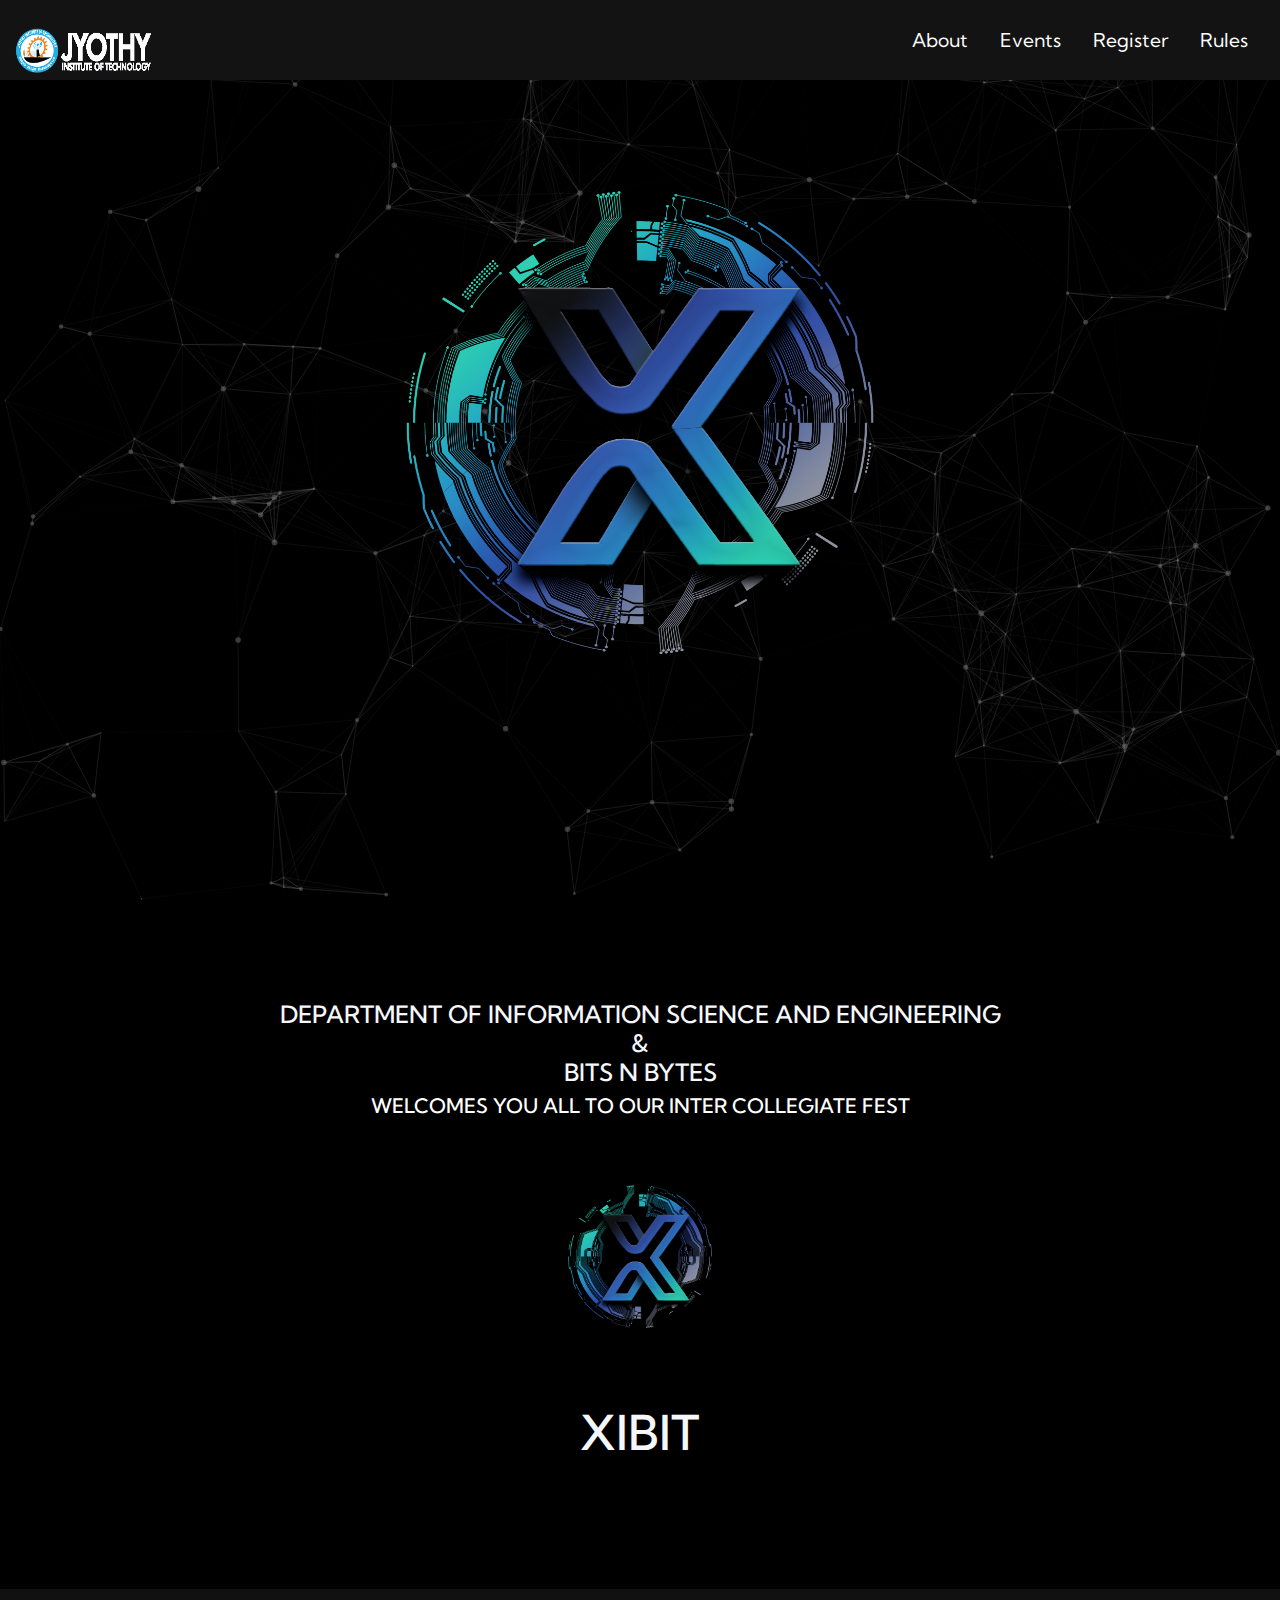
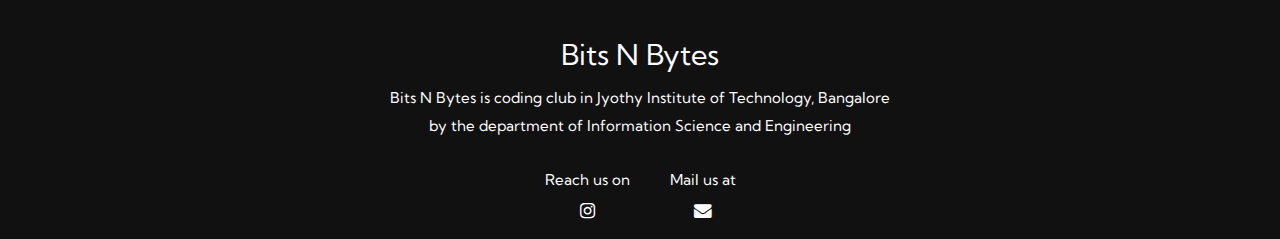
<file: index.html>
<!DOCTYPE html>
<html lang="en">

<head>
    <meta charset="UTF-8">
    <meta http-equiv="X-UA-Compatible" content="IE=edge">
    <meta name="viewport" content="width=device-width, initial-scale=1.0">
    <title>Xibit</title>
    <link rel="stylesheet" href="css/stylesindex.css">

    <link rel="preconnect" href="https://fonts.gstatic.com">
    <link href="https://fonts.googleapis.com/css2?family=Kumbh+Sans:wght@400;700&display=swap" rel="stylesheet">
    <link rel="stylesheet" href="https://cdn.jsdelivr.net/npm/bootstrap@4.6.0/dist/css/bootstrap.min.css">
    <link rel="stylesheet" href="https://stackpath.bootstrapcdn.com/font-awesome/4.7.0/css/font-awesome.min.css">
    <link rel="icon" href="images/Xibit Official Transparent Logo.png" type="image/gif">

</head>

<body>



    <nav class="navbar">
        <div class="navbar__container">
            <a href="https://jyothyit.ac.in/" id="navbar__logo">
                <img src="images/logo1.png" alt="bits" id="logo__img"></a>
            <div class="navbar__toggle" id="mobile-menu">
                <span class="bar"></span>
                <span class="bar"></span>
                <span class="bar"></span>
            </div>
            <ul class="navbar__menu">
                <li class="navbar__item">
                    <a href="./about.html" class="navbar__links">About</a>
                </li>
                <li class="navbar__item">
                    <a href="./events.html" class="navbar__links">Events</a>
                </li>
                <li class="navbar__item">
                    <a href=" https://forms.gle/95UiyHSatcawhJkv7" class="navbar__links" target="_blank">Register</a>
                </li>
                <li class="navbar__item">
                    <a href="./newsletter.html" class="navbar__links">Rules</a>

                </li>
            </ul>
        </div>
    </nav>
    <section>
        <div class="side" id="side1"></div>
        <div class="side" id="side2"></div>
    </section>
    <main class="s-home s-home--particles">
        <div id="particles-js" class="home-particles"></div>
        <div class="gradient-overlay"></div>
        <div class="main">
            <div class="main__container">
                <div class="main__content">
                    <h2>
                        DEPARTMENT OF INFORMATION SCIENCE AND ENGINEERING <br> & <br> BITS N BYTES
                    </h2>
                    <h3>WELCOMES YOU ALL TO OUR INTER COLLEGIATE FEST</h3>
                    <a href="https://instagram.com/bitsnbytes_jit?igshid=45rzyo4d2n7o"><img
                            src="images/Xibit Official Transparent Logo.png" alt="JIT" id="event__logo"></a>
                    <h1>XIBIT</h1>
                </div>

            </div>
        </div>

    </main>

    <footer>
        <div class="footer__content">
            <h3>Bits N Bytes</h3>
            <p>Bits N Bytes is coding club in Jyothy Institute of Technology, Bangalore by the department of Information
                Science and Engineering<br></p>
            <ul class="socials">
                <li>
                    <p>Reach us on</p><a href="https://www.instagram.com/bitsnbytes_jit/"><i
                            class="fa fa-instagram"></i></a>
                </li>
                <li>
                    <p>Mail us at</p> <a href="mailto:bitsnbytes@jyothyit.ac.in" class="info-email"><i
                            class="fa fa-envelope"></i></a>
                </li>
            </ul>
        </div>
        <!-- <div class="footer__bottom">
            <p>Made by <span>Karthik V | Thanmay Bharadwaj J S | BalaKrishna K</span></p>
        </div> -->
    </footer>
    <script src="js/app.js"></script>
    <script src="js/particles.min.js"></script>
    <script src="js/polygons.js"></script>
</body>

</html>
</file>
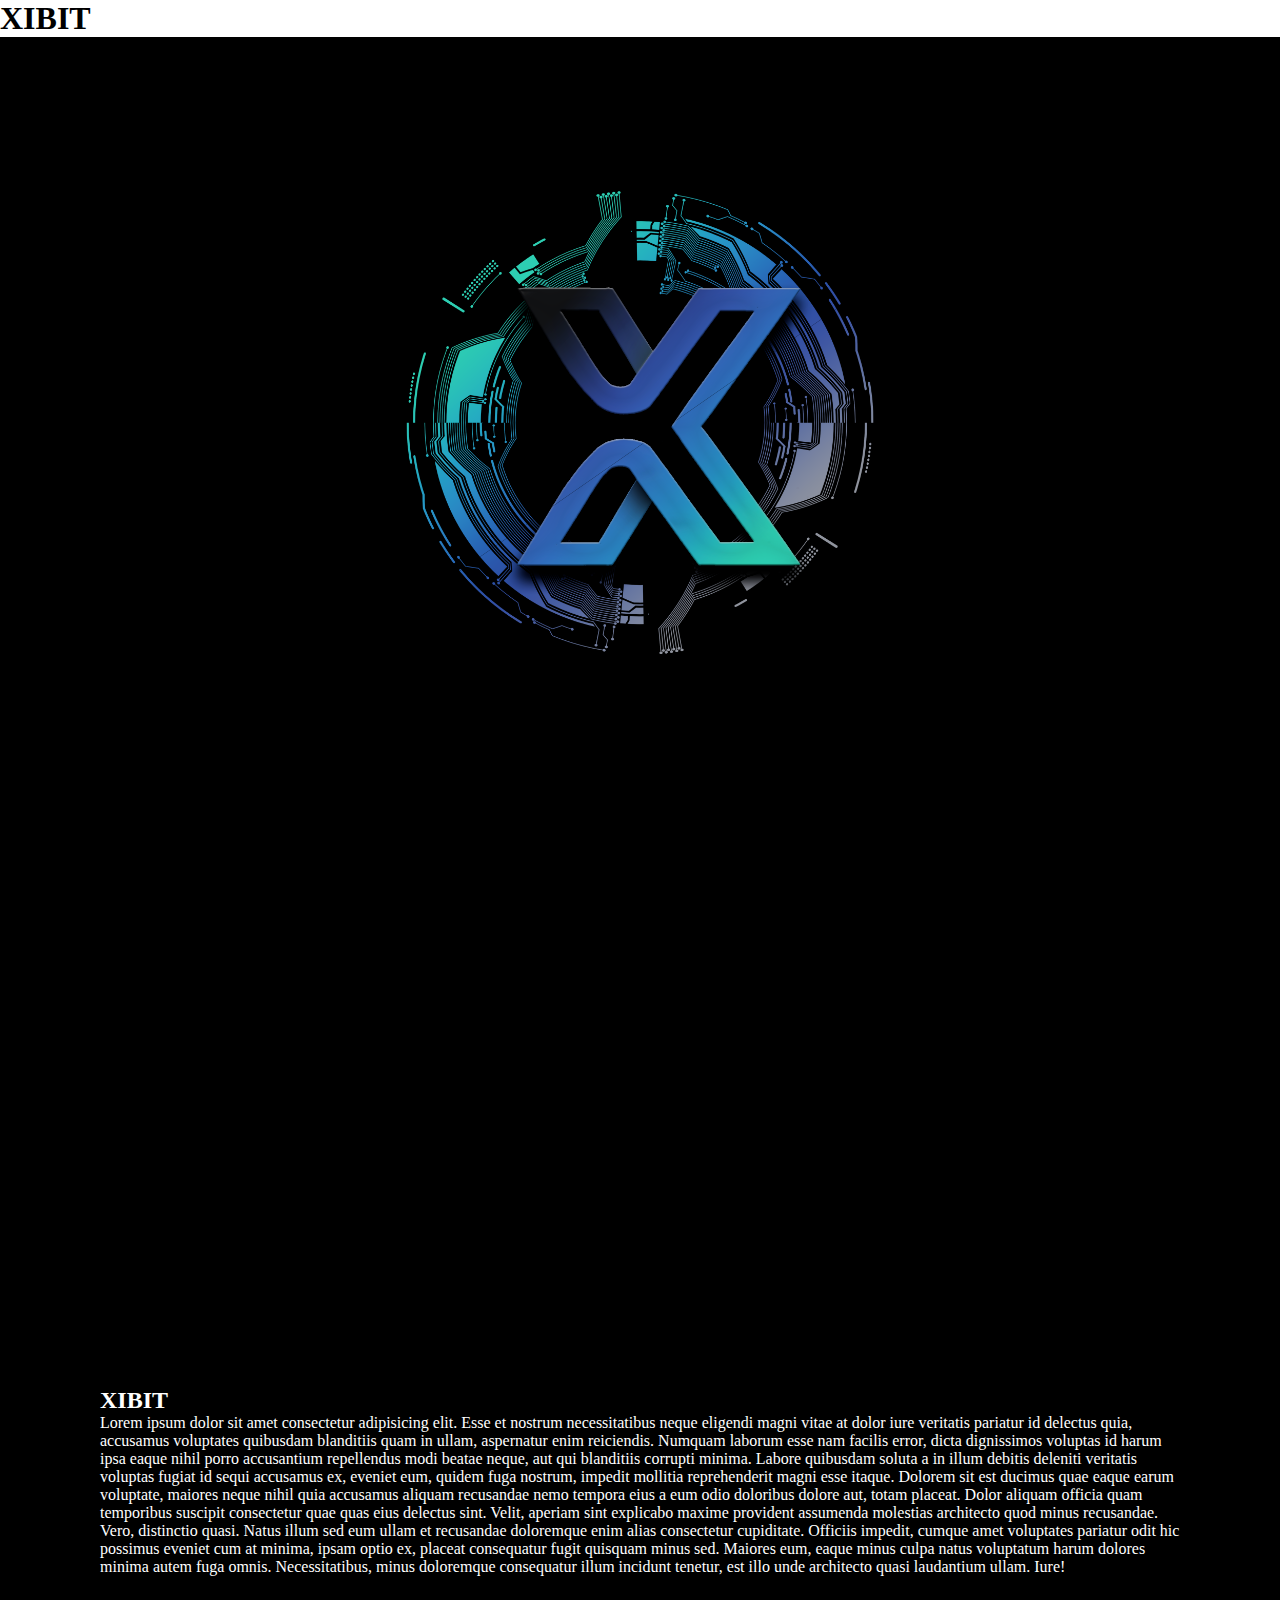
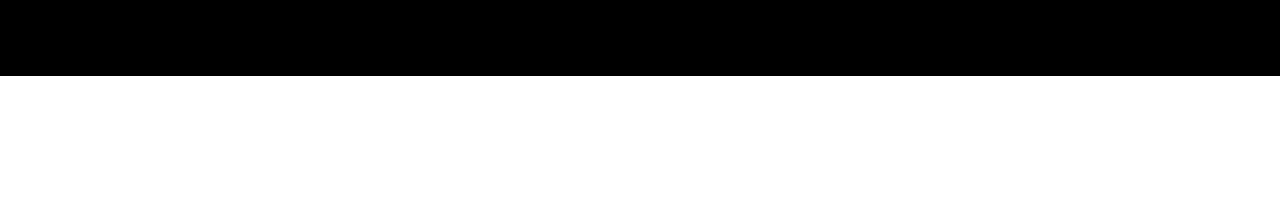
<file: trial/index.html>
<!DOCTYPE html>
<html lang="en">

<head>
    <meta charset="UTF-8">
    <meta http-equiv="X-UA-Compatible" content="IE=edge">
    <meta name="viewport" content="width=device-width, initial-scale=1.0">
    <title>Document</title>
    <link rel="stylesheet" href="style.css">

</head>

<body>
    <div class="landing">
        <h1>XIBIT</h1>
    </div>
    <section>
        <div class="side" id="side1"></div>
        <div class="side" id="side2"></div>
    </section>
    <div class="content">
        <h2>XIBIT</h2>
        <p>Lorem ipsum dolor sit amet consectetur adipisicing elit. Esse et nostrum necessitatibus neque eligendi magni
            vitae at dolor iure veritatis pariatur id delectus quia, accusamus voluptates quibusdam blanditiis quam in
            ullam, aspernatur enim reiciendis. Numquam laborum esse nam facilis error, dicta dignissimos voluptas id
            harum ipsa eaque nihil porro accusantium repellendus modi beatae neque, aut qui blanditiis corrupti minima.
            Labore quibusdam soluta a in illum debitis deleniti veritatis voluptas fugiat id sequi accusamus ex, eveniet
            eum, quidem fuga nostrum, impedit mollitia reprehenderit magni esse itaque. Dolorem sit est ducimus quae
            eaque earum voluptate, maiores neque nihil quia accusamus aliquam recusandae nemo tempora eius a eum odio
            doloribus dolore aut, totam placeat. Dolor aliquam officia quam temporibus suscipit consectetur quae quas
            eius delectus sint. Velit, aperiam sint explicabo maxime provident assumenda molestias architecto quod minus
            recusandae. Vero, distinctio quasi. Natus illum sed eum ullam et recusandae doloremque enim alias
            consectetur cupiditate. Officiis impedit, cumque amet voluptates pariatur odit hic possimus eveniet cum at
            minima, ipsam optio ex, placeat consequatur fugit quisquam minus sed. Maiores eum, eaque minus culpa natus
            voluptatum harum dolores minima autem fuga omnis. Necessitatibus, minus doloremque consequatur illum
            incidunt tenetur, est illo unde architecto quasi laudantium ullam. Iure!</p>
    </div>
    <script src="script.js"></script>
</body>

</html>
</file>
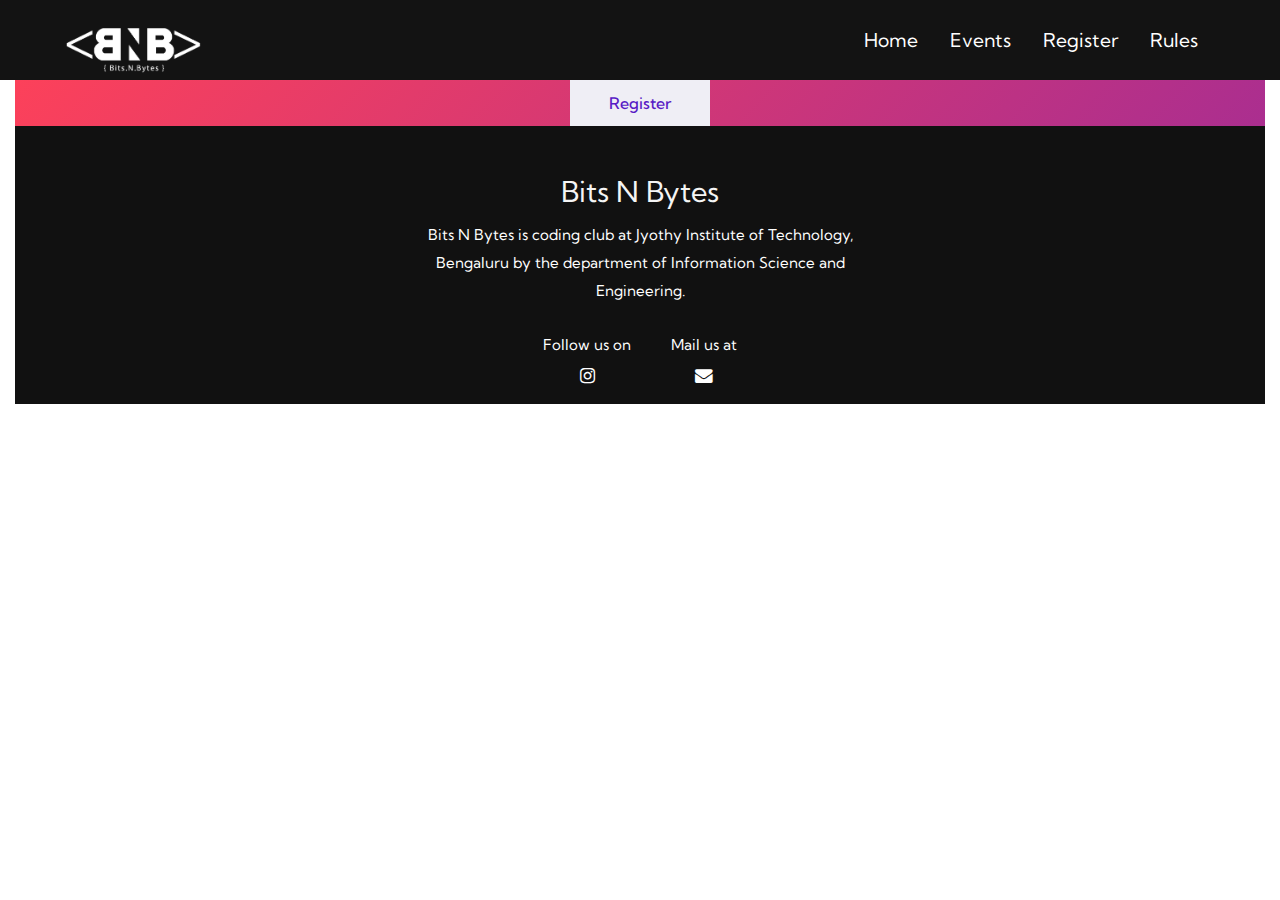
<file: about.html>
<!DOCTYPE html>
<html lang="en">

<head>
    <meta charset="UTF-8">
    <meta http-equiv="X-UA-Compatible" content="IE=edge">
    <meta name="viewport" content="width=device-width, initial-scale=1.0">
    <title>BitsNBytes|About</title>
    <link rel="stylesheet" href="css/stylesabout.css">
    <link rel="preconnect" href="https://fonts.gstatic.com">
    <link href="https://fonts.googleapis.com/css2?family=Kumbh+Sans:wght@400;700&display=swap" rel="stylesheet">
    <link rel="stylesheet" href="https://cdn.jsdelivr.net/npm/bootstrap@4.6.0/dist/css/bootstrap.min.css">
    <link rel="stylesheet" href="https://stackpath.bootstrapcdn.com/font-awesome/4.7.0/css/font-awesome.min.css">
    <link rel="icon" href="images/bnbLogo2.png" type="image/gif" sizes="2x2">
    <link href="https://fonts.googleapis.com/css?family=Josefin+Sans" rel="stylesheet">

</head>

<body>
    <nav class="navbar">
        <div class="navbar__container">
            <!---- <a href="https://jyothyit.ac.in/"><img src="logo1.png" alt="JIT"id="clg__logo"></a><-->
            <a href="https://instagram.com/bitsnbytes_jit?igshid=45rzyo4d2n7o" id="navbar__logo">
                <img src="images/bnbLogo2.png" alt="bits" id="logo__img"></a>
            <div class="navbar__toggle" id="mobile-menu">
                <span class="bar"></span>
                <span class="bar"></span>
                <span class="bar"></span>
            </div>
            <ul class="navbar__menu">
                <li class="navbar__item">
                    <a href="./index.html" class="navbar__links">Home</a>


                <li class="navbar__item">
                    <a href="./events.html" class="navbar__links">Events</a>
                </li>
                <li class="navbar__item">
                    <a href=" https://forms.gle/95UiyHSatcawhJkv7" class="navbar__links" target="_blank">Register</a>
                </li>
                <li class="navbar__item">
                    <a href="./newsletter.html" class="navbar__links">Rules</a>
                </li>
            </ul>
        </div>
    </nav>
    <!-- Background & animion & navbar & title -->
    <div class="container-fluid">
        <!-- Background animtion-->
        <div class="background">
            <div class="cube"></div>
            <div class="cube"></div>
            <div class="cube"></div>
            <div class="cube"></div>
            <div class="cube"></div>

            <!-- header -->
            <header>

                <!-- <section class="header-content">
                    <h1>Welcome to BitsNBytes!</h1>
                    <p> Welcome to BitsNBytes Coding club! We are excited to have you at our club and can’t wait for you
                        to join in the fun activities and challenges that we have prepared. As a new member, we hope
                        that you become part of the spirited Coding club and enjoy, while you learn the various vital
                        skills of technology and programming.</p>

                </section> -->
            </header>

            <!-- <div class="our__objectives">
                <div class="container">
                    <div class="objectives">
                        <h1>OUR OBJECTIVES</h1>
                    </div>
                    <div class="objective__box">
                        <h2>01</h2>
                        <p>To improve knowledge about algorithms and programming languages</p>
                    </div>

                    <div class="objective__box">
                        <h2>02</h2>
                        <p>To enhance problem solving and mathematical analysis skills</p>
                    </div>

                    <div class="objective__box">
                        <h2>03</h2>
                        <p>To imbibe ethical, society driven coding mentality among student coders</p>
                    </div>

                    <div class="objective__box">
                        <h2>04</h2>
                        <p>To provide a challenging and learning platform for future graduates using various programming
                            environments</p>
                    </div>

                    <div class="objective__box">
                        <h2>05</h2>
                        <p>To define and modularize problems based on daily experiences and solve themm using coding</p>
                    </div>

                    <div class="objective__box">
                        <h2>06</h2>
                        <p> To empower students for various coding principles and enable them industry ready </p>
                    </div>
                </div>
            </div> -->
            <!-- <h3>Our Team</h3>
            <p3>
                Our team of volunteers is extremely friendly and helpful who will help make this a comfortable
                experience for you. They are skilled and specialize in various domains.
                This team also includes faculties of JIT who are always ready to help you upskill and learn vital
                technologies.
                We are looking forward to meeting you!
            </p3>
            <h4>Faculty Coordinators:</h4>
            <p4>
                <ol>
                    <li>1. Gandalf - Dr. Harsha S (Dept. of ISE)</li>
                    <li>2. Dumbledore - Prof. Vadiraja A (Dept. of ISE)</li>
                    <li>3. Alchemist - Prof. Pruthvi Kumar( Dept. of ISE)</li>
                </ol>
            </p4>
            <h4>
                Student Coordinators:
            </h4>
            <p5>
                <ol>
                    <li>1. Captain Code - Ruthvik L - Lead of the club</li>
                    <li>2. F.R.I.D.A.Y - Megha P - Lead of the club</li>
                    <li>3. J.A.R.V.I.S - Gagan N Raj, Pradhyumna N Holla, Girish M - Coding geeks of the club</li>
                    <li>4. Code Sirens - Phalguni V , Nidhisha Rao - Evangelizers team</li>
                    <li>5. Napster - Harsha S, Sai Shree Varun D V, Abhishek K - Online Activities Coordinators team
                    </li>
                    <li>6. Mule Man - Keerthana B, Kiran D R - Offline Activities Coordinators team</li>
                </ol>
            </p5> -->
            <a href=" https://forms.gle/95UiyHSatcawhJkv7" class="reg_btn" target="_blank"><button>Register</button></a>

        </div>


        <footer>
            <div class="footer__content">
                <h3>Bits N Bytes</h3>
                <p>Bits N Bytes is coding club at Jyothy Institute of Technology, Bengaluru by the department of
                    Information Science and Engineering.<br></p>
                <ul class="socials">
                    <li>
                        <p>Follow us on</p><a href="https://www.instagram.com/bitsnbytes_jit/"><i
                                class="fa fa-instagram"></i></a>
                    </li>
                    <li>
                        <p>Mail us at</p> <a href="mailto:bitsnbytes@jyothyit.ac.in" class="info-email"><i
                                class="fa fa-envelope"></i></a>
                    </li>
                </ul>
            </div>
            <!-- <div class="footer__bottom">
                <p>Made by <span>Karthik V | Thanmay Bharadwaj J S | BalaKrishna K</span></p>
            </div> -->
        </footer>
        <script src="js/app.js"></script>
</body>

</html>
</file>
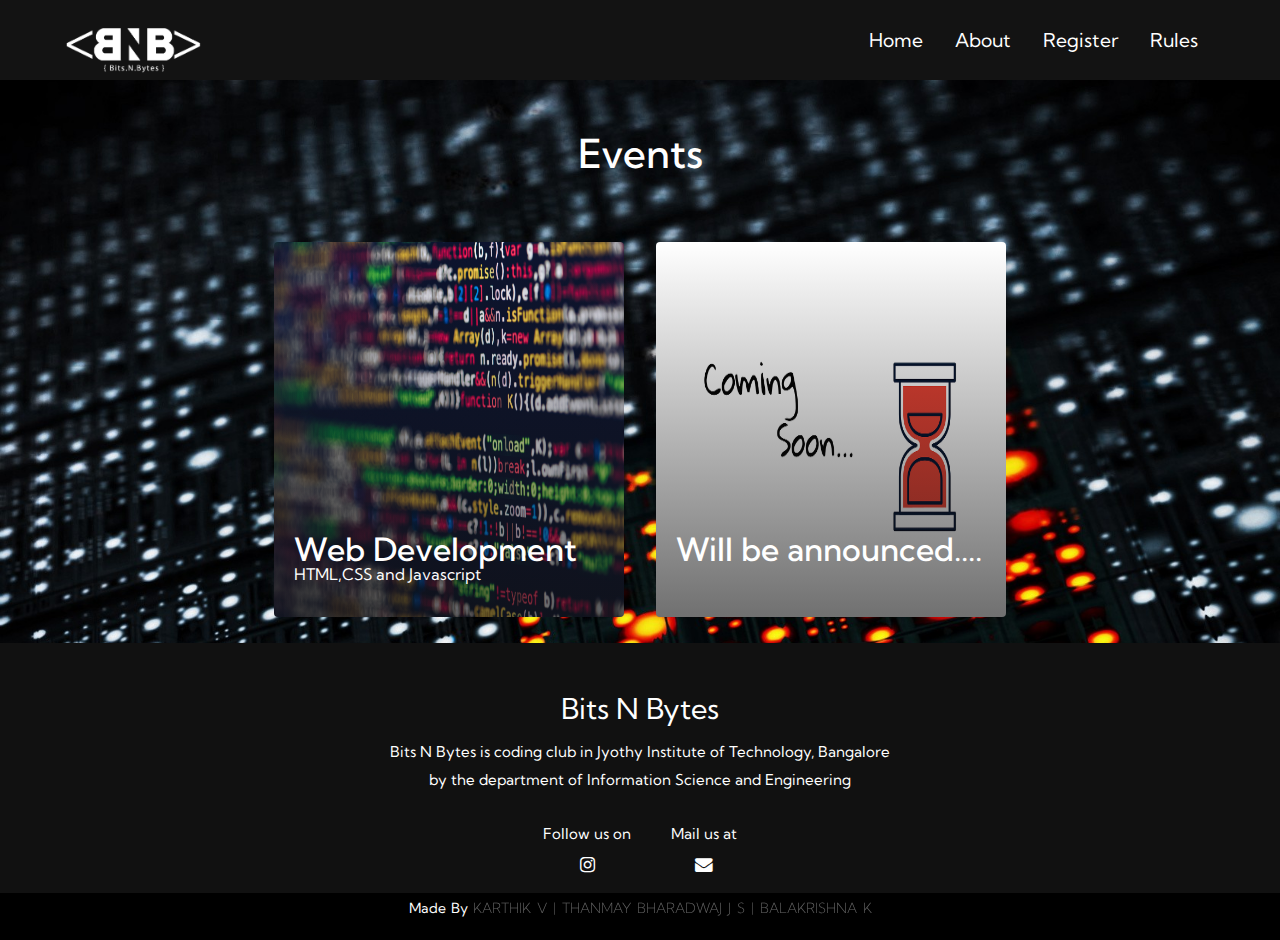
<file: events.html>
<!DOCTYPE html>
<html lang="en">

<head>
    <meta charset="UTF-8">
    <meta http-equiv="X-UA-Compatible" content="IE=edge">
    <meta name="viewport" content="width=device-width, initial-scale=1.0">
    <title>BitsNBytes|Events</title>
    <link rel="stylesheet" href="css/stylesevent.css">
    <link rel="preconnect" href="https://fonts.gstatic.com">
    <link href="https://fonts.googleapis.com/css2?family=Kumbh+Sans:wght@400;700&display=swap" rel="stylesheet">
    <link rel="stylesheet" href="https://cdn.jsdelivr.net/npm/bootstrap@4.6.0/dist/css/bootstrap.min.css">
    <link rel="stylesheet" href="https://stackpath.bootstrapcdn.com/font-awesome/4.7.0/css/font-awesome.min.css">
    <link rel="icon" href="images/bnbLogo2.png" type="image/gif" sizes="2x2">
</head>

<body>
    <nav class="navbar">
        <div class="navbar__container">
            <!---- <a href="https://jyothyit.ac.in/"><img src="logo1.png" alt="JIT"id="clg__logo"></a><-->
            <a href="https://instagram.com/bitsnbytes_jit?igshid=45rzyo4d2n7o" id="navbar__logo">
                <img src="images/bnbLogo2.png" alt="bits" id="logo__img"></a>
            <div class="navbar__toggle" id="mobile-menu">
                <span class="bar"></span>
                <span class="bar"></span>
                <span class="bar"></span>
            </div>
            <ul class="navbar__menu">
                <li class="navbar__item">
                    <a href="./index.html" class="navbar__links">Home</a>
                <li class="navbar__item">
                    <a href="./about.html" class="navbar__links">About</a>
                </li>

                <li class="navbar__item">
                    <a href=" https://forms.gle/95UiyHSatcawhJkv7" class="navbar__links" target="_blank">Register</a>
                </li>
                <li class="navbar__item">
                    <a href="./newsletter.html" class="navbar__links">Rules</a>
                </li>
            </ul>
        </div>
    </nav>
    <div class="events">

        <h1>Events</h1>
        <div class="event__container">

            <div class="event__box">
                <h2>Web Development</h2>
                <p>HTML,CSS and Javascript</p>
            </div>
            <div class="event__box">
                <h2>Will be announced....</h2>
            </div>
        </div>
    </div>

    <footer>
        <div class="footer__content">
            <h3>Bits N Bytes</h3>
            <p>Bits N Bytes is coding club in Jyothy Institute of Technology, Bangalore by the department of Information
                Science and Engineering<br></p>
            <ul class="socials">
                <li>
                    <p>Follow us on</p><a href="https://www.instagram.com/bitsnbytes_jit/"><i
                            class="fa fa-instagram"></i></a>
                </li>
                <li>
                    <p>Mail us at</p> <a href="mailto:bitsnbytes@jyothyit.ac.in" class="info-email"><i
                            class="fa fa-envelope"></i></a>
                </li>
            </ul>
        </div>
        <div class="footer__bottom">
            <p>Made by <span>Karthik V | Thanmay Bharadwaj J S | BalaKrishna K</span></p>
        </div>
    </footer>
    <script src="js/app.js"></script>
</body>

</html>
</file>
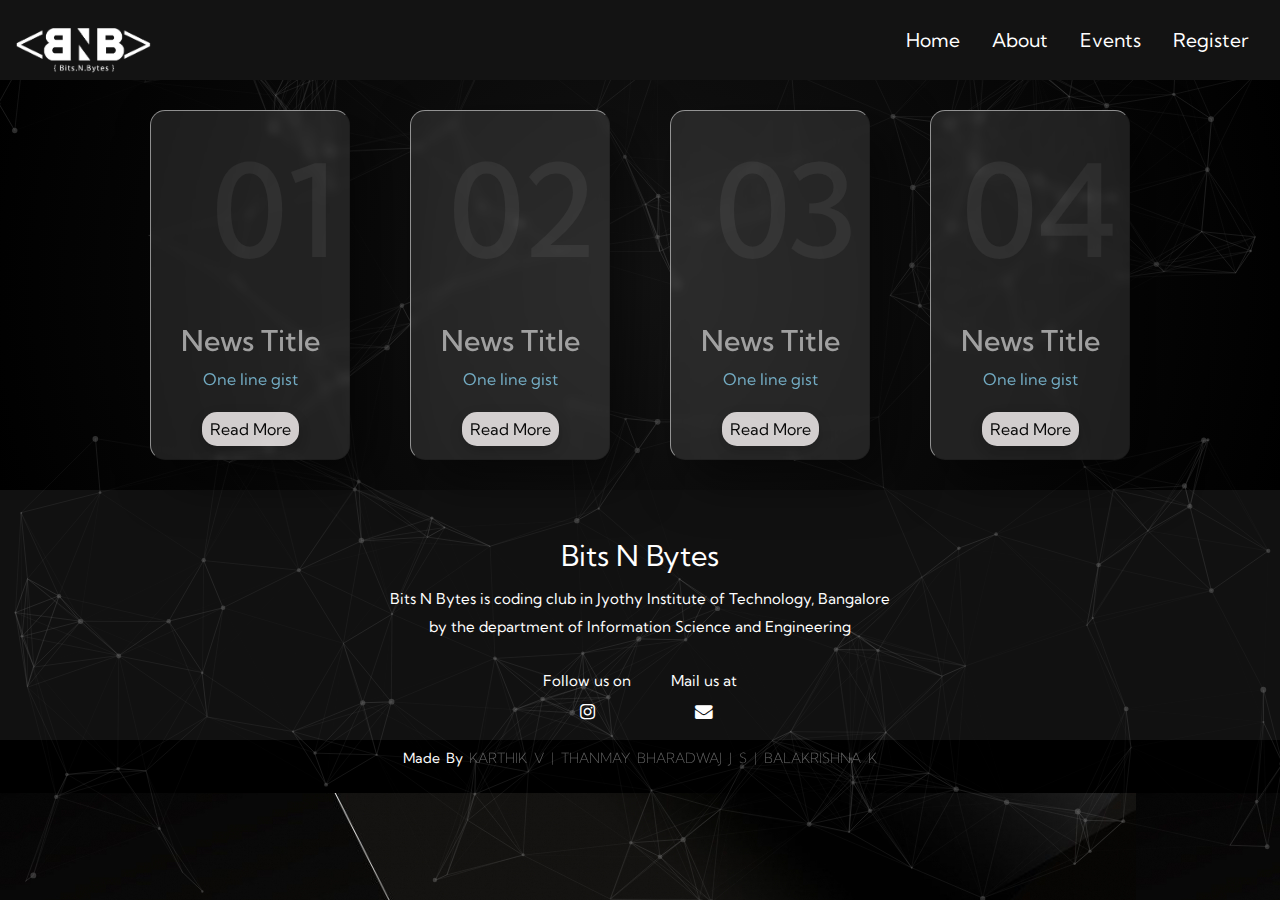
<file: newsletter.html>
<!DOCTYPE html>
<html lang="en">
<head>
    <meta charset="UTF-8">
    <meta http-equiv="X-UA-Compatible" content="IE=edge">
    <meta name="viewport" content="width=device-width, initial-scale=1.0">
    <title>BitsNBytes|Events</title>
    <link rel="stylesheet" href="css/stylesnewsletter.css">
    <link rel="preconnect" href="https://fonts.gstatic.com">
    <link href="https://fonts.googleapis.com/css2?family=Kumbh+Sans:wght@400;700&display=swap" rel="stylesheet">
    <link rel="stylesheet" href="https://cdn.jsdelivr.net/npm/bootstrap@4.6.0/dist/css/bootstrap.min.css">
    <link rel="stylesheet" href="https://stackpath.bootstrapcdn.com/font-awesome/4.7.0/css/font-awesome.min.css">
    <link rel="icon" href="images/bnbLogo2.png" type="image/gif" sizes="2x2">
</head>
<body>
    <nav class="navbar">
        <div class="navbar__container">
           <!---- <a href="https://jyothyit.ac.in/"><img src="logo1.png" alt="JIT"id="clg__logo"></a><-->
            <a href="https://instagram.com/bitsnbytes_jit?igshid=45rzyo4d2n7o" id="navbar__logo">
                <img src="images/bnbLogo2.png"alt="bits" id="logo__img"></a>
            <div class="navbar__toggle" id="mobile-menu">
                <span class="bar"></span>
                <span class="bar"></span>
                <span class="bar"></span>
            </div>
            <ul class="navbar__menu">
                <li class="navbar__item">
                    <a href="./index.html" class="navbar__links">Home</a>
                <li class="navbar__item">
                    <a href="./about.html" class="navbar__links">About</a>
                </li>
                <li class="navbar__item">
                    <a href="./events.html" class="navbar__links">Events</a>
                </li>  
                <li class="navbar__item">
                    <a href=" https://forms.gle/95UiyHSatcawhJkv7" class="navbar__links" target="_blank">Register</a>
                </li>
            </ul>
        </div>
    </nav>

    <main class="s-home s-home--particles">
        <div id="particles-js" class="home-particles"></div>
        <div class="gradient-overlay"></div>
    
       
    <div class="container">
        <div class="card">
            <div class="content">
                <h2>01</h2>
                <h3>News Title</h3>
                <p>One line gist</p>
                <a href="#">Read More</a>
            </div>
        </div>
        <div class="card">
            <div class="content">
                <h2>02</h2>
                <h3>News Title</h3>
                <p>One line gist</p>
                <a href="#">Read More</a>
            </div>
        </div>
        <div class="card">
            <div class="content">
                <h2>03</h2>
                <h3>News Title</h3>
                <p>One line gist</p>
                <a href="#">Read More</a>
            </div>
        </div>
        <div class="card">
            <div class="content">
                <h2>04</h2>
                <h3>News Title</h3>
                <p>One line gist</p>
                <a href="#">Read More</a>
            </div>
        </div>
    </div>
    
    <script type="text/javascript" src="js/vanilla-tilt.js"></script>
    <script>
          VanillaTilt.init(document.querySelectorAll(".card"), {
		max: 25,
		speed: 400,
        glare:true,
        "max-glare":0.6,
	});
    </script>
    </main>
    
<footer>
    <div class="footer__content">
            <h3>Bits N Bytes</h3>
            <p>Bits N Bytes is coding club in Jyothy Institute of Technology, Bangalore by the department of Information Science and Engineering<br></p>
            <ul class="socials">
            <li><p>Follow us on</p><a href="https://www.instagram.com/bitsnbytes_jit/"><i class="fa fa-instagram"></i></a></li>
            <li><p>Mail us at</p> <a href="mailto:bitsnbytes@jyothyit.ac.in" class="info-email"><i class="fa fa-envelope"></i></a></li>
            </ul>
    </div>
    <div class="footer__bottom">
            <p>Made by <span>Karthik V | Thanmay Bharadwaj J S | BalaKrishna K</span></p>
    </div>
</footer> 
<script src="js/app.js"></script> 
<script src="js/particles.min.js"></script>
<script src="js/polygons.js"></script> 
</body>
</html>
</file>
<file: css/stylesindex.css>
* {
    box-sizing: border-box;
    margin: 0;
    padding: 0;
    font-family: 'Kumbh Sans', sans-serif;
}

.navbar {
    background: #131313;
    height: 80px;
    display: flex;
    justify-content: center;
    align-items: center;
    font-size: 1.2rem;
    position: sticky;
    top: 0;
    z-index: 999;
}

.navbar__container {
    display: flex;
    justify-content: space-between;
    height: 80px;
    z-index: 1;
    width: 100%;
    max-width: 1300px;
    margin: 0 auto;
    padding: 0;
}

#event__logo {
    width: 20%;
}

#navbar__logo {
    background-image: linear-gradient(to top, #f5f7fa 0%, #b8c6db 100%);
    background-size: 100%;
    background-clip: initial;
    -webkit-background-clip: text;
    -moz-background-clip: text;
    -webkit-text-fill-color: transparent;
    -moz-text-fill-color: transparent;
    display: flex;
    align-items: center;
    cursor: pointer;
    text-decoration: none;
    font-size: 2rem;
}

#logo__img {
    height: 50px;
    width: 140px;
    padding-top: 5px;
    padding-right: 5px;
}

.navbar__menu {
    display: flex;
    align-items: center;
    list-style: none;
    text-align: center;
}

.navbar__items {
    height: 80px;

}

.navbar__links {
    color: #fff;
    display: flex;
    align-items: center;
    justify-content: center;
    text-decoration: none;
    padding: 0 1rem;
    height: 100%;
}

.navbar__links:hover {
    color: #b8c6db;
    transition: all 0.3s ease;
}

@media screen and (max-width:960px) {
    .navbar__container {
        display: flex;
        justify-content: space-between;
        height: 80px;
        z-index: 1;
        width: 100%;
        max-width: 1300px;
        padding: 0;
    }

    .navbar__menu {
        display: grid;
        grid-template-columns: auto;
        margin: 0;
        width: 95%;
        position: absolute;
        top: -1000px;
        opacity: 0;
        transition: all 0.5s ease;
        height: 50vh;
        z-index: -1;
        background: #131313;
    }

    .navbar__menu.active {
        background: #131313;
        top: 100%;
        opacity: 1;
        transition: all 0.5s ease;
        z-index: 99;
        height: 500px;
        font-size: 1.6rem;
    }

    #navbar__logo {
        padding-left: 25px;
    }

    .navbar__toggle .bar {
        width: 25px;
        height: 3px;
        margin: 5px auto;
        transition: all 0.3s ease-in-out;
        background: #b8c6db;
    }

    .navbar__items {
        width: 100%;
    }

    .navbar__links {
        text-align: center;
        padding: 2rem;
        width: 100%;
        display: table;
    }

    #mobile-menu {
        position: absolute;
        top: 20%;
        right: 5%;
        transform: translate(5%, 20%);
    }

    .navbar__toggle .bar {
        display: block;
        cursor: pointer;
    }

    #mobile_menu.isactive .bar:nth-child(2) {
        opacity: 0;
    }

    #mobile_menu.isactive .bar:nth-child(1) {
        transform: translateY(8px)rotate(45deg);
    }

    #mobile_menu.isactive .bar:nth-child(3) {
        transform: translateY(-8px)rotate(-45deg);
    }




}

/* 

body {
    background-image: repeating-linear-gradient(45deg, hsla(253, 0%, 98%, 0.03) 0px, hsla(253, 0%, 98%, 0.03) 1px, transparent 1px, transparent 12px), repeating-linear-gradient(112.5deg, hsla(253, 0%, 98%, 0.03) 0px, hsla(253, 0%, 98%, 0.03) 1px, transparent 1px, transparent 12px), repeating-linear-gradient(22.5deg, hsla(253, 0%, 98%, 0.03) 0px, hsla(253, 0%, 98%, 0.03) 1px, transparent 1px, transparent 12px), repeating-linear-gradient(67.5deg, hsla(253, 0%, 98%, 0.03) 0px, hsla(253, 0%, 98%, 0.03) 1px, transparent 1px, transparent 12px), repeating-linear-gradient(45deg, hsla(253, 0%, 98%, 0.03) 0px, hsla(253, 0%, 98%, 0.03) 1px, transparent 1px, transparent 12px), repeating-linear-gradient(157.5deg, hsla(253, 0%, 98%, 0.03) 0px, hsla(253, 0%, 98%, 0.03) 1px, transparent 1px, transparent 12px), repeating-linear-gradient(112.5deg, hsla(253, 0%, 98%, 0.03) 0px, hsla(253, 0%, 98%, 0.03) 1px, transparent 1px, transparent 12px), repeating-linear-gradient(90deg, hsla(253, 0%, 98%, 0.03) 0px, hsla(253, 0%, 98%, 0.03) 1px, transparent 1px, transparent 12px), repeating-linear-gradient(90deg, hsla(253, 0%, 98%, 0.03) 0px, hsla(253, 0%, 98%, 0.03) 1px, transparent 1px, transparent 12px), repeating-linear-gradient(135deg, hsla(253, 0%, 98%, 0.03) 0px, hsla(253, 0%, 98%, 0.03) 1px, transparent 1px, transparent 12px), repeating-linear-gradient(67.5deg, hsla(253, 0%, 98%, 0.03) 0px, hsla(253, 0%, 98%, 0.03) 1px, transparent 1px, transparent 12px), repeating-linear-gradient(135deg, hsla(253, 0%, 98%, 0.03) 0px, hsla(253, 0%, 98%, 0.03) 1px, transparent 1px, transparent 12px), repeating-linear-gradient(90deg, hsla(253, 0%, 98%, 0.03) 0px, hsla(253, 0%, 98%, 0.03) 1px, transparent 1px, transparent 12px), linear-gradient(90deg, rgb(0, 0, 0), rgb(255, 255, 255));
} */

section {
    position: fixed;
    top: 0;
    left: 0;
    width: 100%;
    height: 100vh;
    z-index: 1000;
    pointer-events: none;
}

section .side {
    position: absolute;
    top: 0;
    left: 0;
    width: 100vw;
    height: 100vh;
    background: url(../images/Xibit\ Official\ Transparent\ Logo.png);
    background-size: contain;
    background-repeat: no-repeat;
    background-attachment: fixed;
    background-position: center;
}

section .side#side1 {
    clip-path: polygon(100% 0, 60% 47%, 39% 49%, 0 100%, 0 0);
}

section .side#side2 {
    clip-path: polygon(100% 0, 60% 47%, 39% 49%, 0 100%, 100% 100%);
}

.main {
    background: #000;
    color: #fff;
    padding: 100px;
    padding-top: 100vh;
}

.main {
    height: 100%;

    background-size: cover;
    background-position: center;
    background-attachment: fixed;
    text-align: center;
    color: #fff;

}

.main__container {
    align-items: center;
    justify-content: center;
    margin: 0 auto;
    height: 100%;
    width: 100%;
    padding: 20px 50px;
}

#clg__logo {
    padding-top: 20px;
    height: 80px;
    width: 160px;
}

.main__content h2 {
    font-size: 1.5rem;
    color: #f5f7fa;
}

.main__content h3 {
    font-size: 20px;
}

.main__content h1 {
    font-size: 3rem;
    color: #f5f7fa;
}

.main__content p {
    padding-bottom: 20px;
}

/*.about{
    text-align: center;
    padding-top: 50px;
    padding-left: 50px;
    padding-right: 50px;
    font-size: 20px;
    margin-bottom: 50px;
}
.our__objectives{
   display: flex;
   flex-direction: column;
   margin: 0;
   padding: 50px;
   box-sizing: border-box;
   justify-content: center;
   align-items: center;
   background: linear-gradient(#0f4675,#0f4675 50%,#fcfcfc 50%,#fcfcfc 100%);
}
.container{
    width: 100%;
    display: flex;
    justify-content: center;
    flex-wrap: wrap;
}
.objectives{
    align-items: center;
    justify-content: center;
    font-size: 1.1rem;
    margin: 20px auto;
    height: 10vh;
    width: 90%;
    padding: 20px;
    margin-bottom: 30px;
}
.objective__box{
    margin: 1rem;
    height: 290px;
    width: 245px;
    background: #fff;
    border-radius: 4px;
    position: relative;
    box-shadow: 0 15px 45px rgba(0,0,0,.6);
    text-align: center;
    
}
.objective__box:before{
    content: '';
    position: absolute;
    top: 0;
    left: 0;
    width: 100%;
    height: 100%;
    background: #ff226d;
    transform: scaleY(0);
    transform-origin: top;
    transition: transform 0.35s;
}
.objective__box:hover:before{
    transform: scaleY(1);
    transform-origin: bottom;
    transition: transform 0.35s; 
}

.objective__box h2{
    position: absolute;
    left: 40px;
    top: 30px;
    font-size: 2rem;
    font-weight: 800;
    z-index: 1;
    opacity: 0.1;
    transition: 0.5s;
}

.objective__box:hover h2{
    opacity: 1;
    color: #fff;
    transform: translateY(-15px);
}
.objective__box p{
    position: relative;
    font-size: 1.2rem;
    z-index: 2;
    padding: 80px 10px 0px 10px;
    color: #555;
    transition: 0.5s;
}
.objective__box:hover p{
    color: #fff;
}

.events{
    background: #141414;
    display: flex;
   flex-direction: column;
   margin: 0;
   padding: 10px;
   box-sizing: border-box;
   justify-content: center;
   align-items: center;
}
.events h1{
    color: #fff;
    font-size: 2.5rem;
    margin-bottom: 3rem;
    margin-top: 40px;
}
.event__container{
    display: flex;
    justify-content: center;
    flex-wrap: wrap;
}

.event__box{
    margin: 1rem;
    height: 375px;
    width: 350px;
    border-radius: 4px;
    background-image: linear-gradient(to bottom,rgba(0,0,0,0) 0%,rgba(17,17,17,0.6) 100%),url('images/pexels-markus-spiske-2004161.jpg');
    background-size: 350px 375px;
    position: relative;
    color: #fff;
    
}
.event__box:nth-child(2){
    background-image: linear-gradient(to bottom,rgba(0,0,0,0) 0%,rgba(17,17,17,0.6) 100%),url('images/coming-soon.png');
    color: #111;
}
.events h2{
    position: absolute;
    top: 288px;
    left: 20px;
}
.event__box p{
    position: absolute;
    top: 320px;
    left: 20px;
}
.event__box:hover{
    transform: scale(1.075);
    transition: 0.2s ease-in;
    cursor: pointer;
}*/

footer {
    background: #111;
    height: 100%;
    width: 100%;
    font-family: 'Open Sans';

    color: #fff;
}

.footer__content {
    padding-top: 50px;
    display: flex;
    align-items: center;
    justify-content: center;
    flex-direction: column;
    text-align: center;
}

.footer__content h3 {
    font-size: 1.8rem;
    font-weight: 400;
    text-transform: capitalize;
    line-height: 2rem;
}

.footer__content p {
    max-width: 500px;
    margin: 5px 10px;
    line-height: 28px;
    font-size: 15px;
}

.socials {
    list-style: none;
    display: flex;
    align-items: center;
    justify-content: center;
    margin: 1rem 0 1rem 0;

}

.socials li {
    margin: 0 10px;
}

.socials a {
    text-decoration: none;
    color: #fff;
}

.socials a i {
    font-size: 1.1rem;
    transition: color .4s ease;
}

.socials a:hover i {
    color: aqua;
}

.footer__bottom {
    background: #000;
    width: 100%;
    padding: 5px 20px;
    display: flex;
    justify-content: center;
    text-align: center;
    align-items: center;
}

.footer__bottom p {

    font-size: 14px;
    word-spacing: 2px;
    text-transform: capitalize;
}

.footer__bottom span {
    text-transform: uppercase;
    opacity: .4;
    font-weight: 200;
}

.s-home--particles {
    background: #141414;
    background: radial-gradient(circle, #141414 0%, black 100%);
}

.s-home--particles::before {
    display: block;
    content: "";
    position: absolute;
    top: 0;
    left: 0;
    width: 100%;
    height: 100%;

    opacity: -1;
    /* background: #000000; */
}

.s-home .overlay {
    position: absolute;
    top: 0;
    left: 0;
    width: 100%;
    height: 100%;
    opacity: 1;
    /* background-color: #000000; */
}

.s-home .gradient-overlay {
    display: block;
    content: "";
    position: absolute;
    top: 0;
    left: 0;
    width: 100%;
    height: 100%;
    opacity: -10;
    background: linear-gradient(to right, black 0%, black 20%, transparent 50%);
}

.home-particles {
    position: absolute;
    top: 0;
    left: 0;
    width: 100%;
    height: 100%;
    background-color: transparent;
    padding: 0;
    margin: 0;
    opacity: .45;
}

.home-particles canvas {
    position: absolute;
    top: 0;
    left: 0;
    width: 100%;
    height: 100%;
}

#particles-js {
    background-size: cover;
}
</file>
<file: trial/style.css>
* {
    margin: 0;
    padding: 0;
    box-sizing: border-box;
}

body {
    min-height: 200vh;
}

/* .landing {
    position: relative;
    width: 100vw;
    height: 100vh;
} */

section {
    position: fixed;
    top: 0;
    left: 0;
    width: 100%;
    height: 100vh;
    z-index: 1000;
    pointer-events: none;
}

section .side {
    position: absolute;
    top: 0;
    left: 0;
    width: 100vw;
    height: 100vh;
    background: url(Xibit\ Official\ Transparent\ Logo.png);
    background-size: contain;
    background-repeat: no-repeat;
    background-attachment: fixed;
    background-position: center;
}

section .side#side1 {
    clip-path: polygon(0 0, 100% 0%, 0% 99%);
}

section .side#side2 {
    clip-path: polygon(100% 100%, 100% 0%, 0% 99%);
}

.content {
    background: #000;
    color: #fff;
    padding: 100px;
    padding-top: 150vh;
}
</file>
<file: css/stylesabout.css>
*{
    box-sizing: border-box;
    margin: 0;
    padding: 0;
    font-family: 'Kumbh Sans', sans-serif;
}
.navbar{
    background: #131313;
    height:80px;
    display:flex;
    justify-content: center;
    align-items: center;
    font-size: 1.2rem;
    position: sticky;
    top:0;
    z-index: 999; 
}
.navbar__container{
    display: flex;
    justify-content: space-between;
    height: 80px;
    z-index: 1;
    width: 100%;
    max-width: 1300px;
    margin: 0 auto;
    padding: 0 50px;
}
#clg__logo
{
padding-left: 0px;
padding-top: 15px;
height: 60px;
}
#navbar__logo{
       
    background-image: linear-gradient(to top,#f5f7fa 0%,#b8c6db 100%);
    background-size: 100%;
    background-clip: initial;
    -webkit-background-clip: text;
    -moz-background-clip: text;
    -webkit-text-fill-color: transparent;
    -moz-text-fill-color:transparent;
    display: flex;
    align-items: center;
    cursor: pointer;
    text-decoration: none;
    font-size: 2rem;
}
#logo__img{
    
    height: 50px;
    width: 140px;
    padding-top: 5px;
    padding-right: 5px;
}
.navbar__menu{
    display: flex;
    align-items: center;
    list-style: none;
    text-align: center;
}
.navbar__items{
    height:80px;
    
}
.navbar__links{
    color: #fff;
    display: flex;
    align-items: center;
    justify-content: center;
    text-decoration: none;
    padding: 0 1rem;
    height: 100%;
}

.navbar__links:hover{
    color: #b8c6db;
    transition: all 0.3s ease;
}

@media screen and (max-width:960px){
    .navbar__container{
        display: flex;
        justify-content: space-between;
        height: 80px;
        z-index: 1;
        width: 100%;
        max-width: 1300px;
        padding: 0;
    }
    .navbar__menu{
        display: grid;
        grid-template-columns: auto;
        margin: 0;
        width: 95%;
        position: absolute;
        top: -1000px;
        opacity: 0;
        transition: all 0.5s ease;
        height: 50vh;
        z-index: -1;
        background: #131313;
    }
    .navbar__menu.active{
        background: #131313;
        top:100%;
        opacity: 1;
        transition: all 0.5s ease;
        z-index: 99;
        height: 500px;
        font-size: 1.6rem;
    }
    #navbar__logo{
        padding-left: 25px;
    }
    .navbar__toggle .bar{
        width: 25px;
        height: 3px;
        margin:5px auto;
        transition: all 0.3s ease-in-out;
        background: #b8c6db;
    }
    .navbar__items{
        width:100%;
    }
    .navbar__links{
        text-align: center;
        padding: 2rem;
        width:100%;
        display: table;
    }
    #mobile-menu{
        position: absolute;
        top:20%;
        right: 5%;
        transform: translate(5%,20%);
    }
    .navbar__toggle .bar{
        display: block;
        cursor: pointer;
    }
    #mobile_menu.isactive .bar:nth-child(2){
        opacity:0;
    }
    #mobile_menu.isactive .bar:nth-child(1){
        transform: translateY(8px)rotate(45deg);
    }
    #mobile_menu.isactive .bar:nth-child(3){
        transform: translateY(-8px)rotate(-45deg);    
    }   
}

body{
    backdrop-filter: blur(9px);
}
h1{
    color: whitesmoke;
    padding-top: 20px;
    text-align: center;
}
h2{
    color: whitesmoke;
    text-align: center;
}
h3{
    color: whitesmoke;
    text-align: center;
}
h4{
    color: whitesmoke;
    text-align: center;
}
p1{
    color: rgb(246, 237, 237);
}
p2{
    color: rgb(246, 237, 237);
    text-align: center;
}
p3{
    color: rgb(246, 237, 237);
}
p4{
    color: rgb(246, 237, 237);
    text-align: center;
}
p5{
    color: rgb(246, 237, 237);
    text-align: center;
}


body {
    font-family: 'Josefin Sans', sans-serif;
    box-sizing: border-box;
  }
  .container-fluid{
    height: 100%;
    margin: 0;
    padding: 0;
    width: 100%;
    background: #FFF;
  }
  /* ============= Animation background ========= */
  .background {
    background: linear-gradient(132deg, #FC415A, #591BC5, #212335);
    background-size: 400% 400%;
    animation: Gradient 15s ease infinite;
    position: relative;
    height: 100%;
    width: 100%;
    overflow: hidden;
    padding:0;
    margin:0px;
  }
  .cube {
    position: absolute;
    top: 250vh;
    left: 45vw;
    width: 10px;
    height: 10px;
    border: solid 1px #D7D4E4;
    transform-origin: top left;
    transform: scale(0) rotate(0deg) translate(-50%, -50%);
    animation: cube 12s ease-in forwards infinite;
  }
  .cube:nth-child(2n) {
    border-color: #FFF ;
  }
  .cube:nth-child(2) {
    animation-delay: 2s;
    left: 25vw;
    top: 40vh;
  }
  .cube:nth-child(3) {
    animation-delay: 4s;
    left: 75vw;
    top: 50vh;
  }
  .cube:nth-child(4) {
    animation-delay: 6s;
    left: 90vw;
    top: 10vh;
  }
  .cube:nth-child(5) {
    animation-delay: 8s;
    left: 10vw;
    top: 85vh;
  }
  .cube:nth-child(6) {
    animation-delay: 10s;
    left: 50vw;
    top: 10vh;
  }
  /* ================= Header ============ */
  header{
    position: relative;
    top:0%;
    left: 0%;
    width:100%;
    margin: 0;
    padding: 0;
  }
 
  .header-content{
    margin-top:25%;
    text-align: center;
    color:  #EFEEF5;
  }
  .header-content h1{
    text-transform: uppercase;
    font-size: 3em;
    letter-spacing: 1px;
  }
  .header-content p {
    font-size: 20px;
    line-height: 1.5;
    margin: 20px auto;
  }
  .reg_btn{
    display: flex;
    align-items: center;
    justify-content: center;
    text-decoration: none;
    padding: 0 1rem;
    height: 100%;

  }
  button{

    width: 140px;
    margin:20px 10px;
    color: #591BC5;
    font-size: 17px;
    border:1px solid #EFEEF5;
    font-weight: 500;
    background: #EFEEF5;
    border-radius: 20px;
    padding: 10px;
    cursor:pointer;
    transition: .3s;
  }
   button:hover{
    border-radius: 0;
  }
  /* Animate Background*/
  @keyframes Gradient {
    0% {
      background-position: 0% 50%;
    }
    50% {
      background-position: 100% 50%;
    }
    100% {
      background-position: 0% 50%;
    }
  }
  @keyframes cube {
    from {
      transform: scale(0) rotate(0deg) translate(-50%, -50%);
      opacity: 1;
    }
    to {
      transform: scale(20) rotate(960deg) translate(-50%, -50%);
      opacity: 0;
    }
  }
  .our__objectives{
    display: flex;
    flex-direction: column;
    margin: 0;
    padding: 50px;
    box-sizing: border-box;
    justify-content: center;
    align-items: center;
    
 }
 .container{
     width: 100%;
     display: flex;
     justify-content: center;
     flex-wrap: wrap;
 }
 .objectives{
     align-items: center;
     justify-content: center;
     font-size: 1.1rem;
     margin: 20px auto;
     height: 10vh;
     width: 90%;
     padding: 20px;
     margin-bottom: 30px;
 }
 .objective__box{
     margin: 1rem;
     height: 290px;
     width: 245px;
     background: #fff;
     border-radius: 4px;
     position: relative;
     box-shadow: 0 15px 45px rgba(0,0,0,.6);
     text-align: center;
     
 }
 .objective__box:before{
     content: '';
     position: absolute;
     top: 0;
     left: 0;
     width: 100%;
     height: 100%;
     background: #ff226d;
     transform: scaleY(0);
     transform-origin: top;
     transition: transform 0.35s;
 }
 .objective__box:hover:before{
     transform: scaleY(1);
     transform-origin: bottom;
     transition: transform 0.35s; 
 }
 
 .objective__box h2{
     position: absolute;
     left: 40px;
     top: 30px;
     font-size: 2rem;
     font-weight: 800;
     z-index: 1;
     opacity: 0.1;
     transition: 0.5s;
 }
 
 .objective__box:hover h2{
     opacity: 1;
     color: #fff;
     transform: translateY(-15px);
 }
 .objective__box p{
     position: relative;
     font-size: 1.2rem;
     z-index: 2;
     padding: 80px 10px 0px 10px;
     color: #555;
     transition: 0.5s;
 }
 .objective__box:hover p{
     color: #fff;
 }
 


footer{
    background: #111;
    height: 100%;
    width: 100%;
    font-family: 'Open Sans';
    
    color: #fff;
}
.footer__content{
    padding-top: 50px;
    display: flex;
    align-items: center;
    justify-content: center;
    flex-direction: column;
    text-align: center;
}
.footer__content h3{
    font-size: 1.8rem;
    font-weight: 400;
    text-transform: capitalize;
    line-height: 2rem;
}
.footer__content p{
    max-width: 500px;
    margin: 5px 10px;
    line-height: 28px;
    font-size: 15px;
}
.socials{
    list-style: none;
    display: flex;
    align-items: center;
    justify-content: center;
    margin: 1rem 0 1rem 0;
    
}
.socials li{
    margin: 0 10px;
}
.socials a{
    text-decoration: none;
    color: #fff;
}
.socials a i{
    font-size: 1.1rem;
    transition:  color .4s ease;
}
.socials a:hover i{
    color: aqua;
}

.footer__bottom{
    background: #000;
    width: 100%;
    padding: 5px 20px;
    display: flex;
    justify-content: center;
    text-align: center;
    align-items: center;
}
.footer__bottom p{
    
    font-size: 14px;
    word-spacing: 2px;
    text-transform: capitalize;
}
.footer__bottom span{
    text-transform: uppercase;
    opacity: .4;
    font-weight: 200;
}
</file>
<file: css/stylesevent.css>
*{
    box-sizing: border-box;
    margin: 0;
    padding: 0;
    font-family: 'Kumbh Sans', sans-serif;
}
.navbar{
    background: #131313;
    height:80px;
    display:flex;
    justify-content: center;
    align-items: center;
    font-size: 1.2rem;
    position: sticky;
    top:0;
    z-index: 999; 
}
.navbar__container{
    display: flex;
    justify-content: space-between;
    height: 80px;
    z-index: 1;
    width: 100%;
    max-width: 1300px;
    margin: 0 auto;
    padding: 0 50px;
}
#clg__logo
{
padding-left: 0px;
padding-top: 15px;
height: 60px;
}
#navbar__logo{
       
    background-image: linear-gradient(to top,#f5f7fa 0%,#b8c6db 100%);
    background-size: 100%;
    background-clip: initial;
    -webkit-background-clip: text;
    -moz-background-clip: text;
    -webkit-text-fill-color: transparent;
    -moz-text-fill-color:transparent;
    display: flex;
    align-items: center;
    cursor: pointer;
    text-decoration: none;
    font-size: 2rem;
}
#logo__img{
    
    height: 50px;
    width: 140px;
    padding-top: 5px;
    padding-right: 5px;
}
.navbar__menu{
    display: flex;
    align-items: center;
    list-style: none;
    text-align: center;
}
.navbar__items{
    height:80px;
    
}
.navbar__links{
    color: #fff;
    display: flex;
    align-items: center;
    justify-content: center;
    text-decoration: none;
    padding: 0 1rem;
    height: 100%;
}

.navbar__links:hover{
    color: #b8c6db;
    transition: all 0.3s ease;
}

@media screen and (max-width:960px){
    .navbar__container{
        display: flex;
        justify-content: space-between;
        height: 80px;
        z-index: 1;
        width: 100%;
        max-width: 1300px;
        padding: 0;
    }
    .navbar__menu{
        display: grid;
        grid-template-columns: auto;
        margin: 0;
        width: 95%;
        position: absolute;
        top: -1000px;
        opacity: 0;
        transition: all 0.5s ease;
        height: 50vh;
        z-index: -1;
        background: #131313;
    }
    .navbar__menu.active{
        background: #131313;
        top:100%;
        opacity: 1;
        transition: all 0.5s ease;
        z-index: 99;
        height: 500px;
        font-size: 1.6rem;
    }
    #navbar__logo{
        padding-left: 25px;
    }
    .navbar__toggle .bar{
        width: 25px;
        height: 3px;
        margin:5px auto;
        transition: all 0.3s ease-in-out;
        background: #b8c6db;
    }
    .navbar__items{
        width:100%;
    }
    .navbar__links{
        text-align: center;
        padding: 2rem;
        width:100%;
        display: table;
    }
    #mobile-menu{
        position: absolute;
        top:20%;
        right: 5%;
        transform: translate(5%,20%);
    }
    .navbar__toggle .bar{
        display: block;
        cursor: pointer;
    }
    #mobile_menu.isactive .bar:nth-child(2){
        opacity:0;
    }
    #mobile_menu.isactive .bar:nth-child(1){
        transform: translateY(8px)rotate(45deg);
    }
    #mobile_menu.isactive .bar:nth-child(3){
        transform: translateY(-8px)rotate(-45deg);    
    }   
}


.events{
     background-image: url(../images/Events_bg.jpg); 
     
    display: flex;
    background-size: cover;
   flex-direction: column;
   margin: 0;
   padding: 10px;
   box-sizing: border-box;
   justify-content: center;
   align-items: center;
   z-index: -1;
}
.events h1{
    color: #fff;
    font-size: 2.5rem;
    margin-bottom: 3rem;
    margin-top: 40px;
    /* z-index: 1; */
}
.event__container{
    display: flex;
    justify-content: center;
    flex-wrap: wrap;
}

.event__box{
    margin: 1rem;
    height: 375px;
    width: 350px;
    border-radius: 4px;
    background-image: linear-gradient(to bottom,rgba(0,0,0,0) 0%,rgba(17,17,17,0.6) 100%),url('../images/pexels-markus-spiske-2004161.jpg');
    background-size: 350px 375px;
    position: relative;
    color: #fff;  
}
.event__box:nth-child(2){
    background-image: linear-gradient(to bottom,rgba(0,0,0,0) 0%,rgba(17,17,17,0.6) 100%),url('../images/coming-soon.png');
    color: #fff;
}
.events h2{
    position: absolute;
    top: 288px;
    left: 20px;
}
.event__box p{
    position: absolute;
    top: 320px;
    left: 20px;
}
.event__box:hover{
    transform: scale(1.075);
    transition: 0.2s ease-in;
    cursor: pointer;
}

footer{
    background: #111;
    height: 100%;
    width: 100%;
    font-family: 'Open Sans';
    
    color: #fff;
}
.footer__content{
    padding-top: 50px;
    display: flex;
    align-items: center;
    justify-content: center;
    flex-direction: column;
    text-align: center;
}
.footer__content h3{
    font-size: 1.8rem;
    font-weight: 400;
    text-transform: capitalize;
    line-height: 2rem;
}
.footer__content p{
    max-width: 500px;
    margin: 5px 10px;
    line-height: 28px;
    font-size: 15px;
}
.socials{
    list-style: none;
    display: flex;
    align-items: center;
    justify-content: center;
    margin: 1rem 0 1rem 0;
    
}
.socials li{
    margin: 0 10px;
}
.socials a{
    text-decoration: none;
    color: #fff;
}
.socials a i{
    font-size: 1.1rem;
    transition:  color .4s ease;
}
.socials a:hover i{
    color: aqua;
}

.footer__bottom{
    background: #000;
    width: 100%;
    padding: 5px 20px;
    display: flex;
    justify-content: center;
    text-align: center;
    align-items: center;
}
.footer__bottom p{
    
    font-size: 14px;
    word-spacing: 2px;
    text-transform: capitalize;
}
.footer__bottom span{
    text-transform: uppercase;
    opacity: .4;
    font-weight: 200;
}
</file>
<file: css/stylesnewsletter.css>
*{
    box-sizing: border-box;
    margin: 0;
    padding: 0;
    font-family: 'Kumbh Sans', sans-serif;
    
}
.navbar{
    background: #131313;
    height:80px;
    display:flex;
    justify-content: center;
    align-items: center;
    font-size: 1.2rem;
    position: sticky;
    top:0;
    z-index: 999; 
    
}
.navbar__container{
    display: flex;
    justify-content: space-between;
    height: 80px;
    z-index: 1;
    width: 100%;
    max-width: 1300px;
    margin: 0 auto;
    padding: 0;
}
#clg__logo
{
    padding-left: 0px;
    padding-top: 15px;
    height: 60px;
}
#navbar__logo{  
    background-image: linear-gradient(to top,#f5f7fa 0%,#b8c6db 100%);
    background-size: 100%;
    background-clip: initial;
    -webkit-background-clip: text;
    -moz-background-clip: text;
    -webkit-text-fill-color: transparent;
    -moz-text-fill-color:transparent;
    display: flex;
    align-items: center;
    cursor: pointer;
    text-decoration: none;
    font-size: 2rem;
}
#logo__img{
    
    height: 50px;
    width: 140px;
    padding-top: 5px;
    padding-right: 5px;
}
.navbar__menu{
    display: flex;
    align-items: center;
    list-style: none;
    text-align: center;
}
.navbar__items{
    height:80px;
    
}
.navbar__links{
    color: #fff;
    display: flex;
    align-items: center;
    justify-content: center;
    text-decoration: none;
    padding: 0 1rem;
    height: 100%;
}

.navbar__links:hover{
    color: #b8c6db;
    transition: all 0.3s ease;
}

@media screen and (max-width:960px){
    .navbar__container{
        display: flex;
        justify-content: space-between;
        height: 80px;
        z-index: 1;
        width: 100%;
        max-width: 1300px;
        padding: 0;
    }
    .navbar__menu{
        display: grid;
        grid-template-columns: auto;
        margin: 0;
        width: 95%;
        position: absolute;
        top: -1000px;
        opacity: 0;
        transition: all 0.5s ease;
        height: 50vh;
        z-index: -1;
        background: #131313;
    }
    .navbar__menu.active{
        background: #131313;
        top:100%;
        opacity: 1;
        transition: all 0.5s ease;
        z-index: 99;
        height: 500px;
        font-size: 1.6rem;
    }
    #navbar__logo{
        padding-left: 25px;
    }
    .navbar__toggle .bar{
        width: 25px;
        height: 3px;
        margin:5px auto;
        transition: all 0.3s ease-in-out;
        background: #b8c6db;
    }
    .navbar__items{
        width:100%;
    }
    .navbar__links{
        text-align: center;
        padding: 2rem;
        width:100%;
        display: table;
    }
    #mobile-menu{
        position: absolute;
        top:20%;
        right: 5%;
        transform: translate(5%,20%);
    }
    .navbar__toggle .bar{
        display: block;
        cursor: pointer;
    }
    #mobile_menu.isactive .bar:nth-child(2){
        opacity:0;
    }
    #mobile_menu.isactive .bar:nth-child(1){
        transform: translateY(8px)rotate(45deg);
    }
    #mobile_menu.isactive .bar:nth-child(3){
        transform: translateY(-8px)rotate(-45deg);    
    }   
}
body{
    background-image: url(../images/bb.jpg);
    width: 100%;
}

.container {
    
    width: 100%;
    display: flex;
    justify-content: center;
    flex-wrap: wrap;
}
.container .card{
    
    width: 200px;
    height: 350px;
    margin: 30px;
    box-shadow: 20px 20px 50px rgba(0, 0, 0, 0.5);
    border-radius: 15px;
    background: rgba(255, 255,255, 0.1);
    overflow: hidden;
    display: flex;
    justify-content: center;
    align-items: initial;
    border-top: 1px solid rgba(255, 255, 255, 0.5);
    border-left: 1px solid rgba(255, 255, 255, 0.5);
    backdrop-filter: blur(5px);
}
.container .card .content{
    padding: 20px;
    text-align: center;
    transform: translateY(100px);
    opacity:0.8;
    transition: 0.5s;
    
}
.container .card:hover .content{
    transform: (0px);
    opacity: 1;
}
.container .card .content h2{
    position: absolute;
    top: -170px;
    right: 12px;
    font-size: 8em;
    color: rgba(255, 255, 255, 0.08);
    pointer-events: none;
}
.container .card .content h3{
    font-size: 1.8em;
    color: silver;
    z-index: 1;
      
}
.container .card .content p{
    font-size: 1em;
    color: skyblue;
    font-weight: 400;
}
.container .card .content a{
    position: relative;
    display: inline-block;
    padding: 5px 8px;
    margin-top: 5px;
    background: snow;
    color: black;
    border-radius: 15px;
    font-weight: 400;
    box-shadow: 0 5px 15px rgba(0, 0, 0, 0.2);
}
footer{
    background: #111;
    height: 100%;
    width: 100%;
    font-family: 'Open Sans';
    
    color: #fff;
}
.footer__content{
    padding-top: 50px;
    display: flex;
    align-items: center;
    justify-content: center;
    flex-direction: column;
    text-align: center;
}
.footer__content h3{
    font-size: 1.8rem;
    font-weight: 400;
    text-transform: capitalize;
    line-height: 2rem;
}
.footer__content p{
    max-width: 500px;
    margin: 5px 10px;
    line-height: 28px;
    font-size: 15px;
}
.socials{
    list-style: none;
    display: flex;
    align-items: center;
    justify-content: center;
    margin: 1rem 0 1rem 0;
    
}
.socials li{
    margin: 0 10px;
}
.socials a{
    text-decoration: none;
    color: #fff;
}
.socials a i{
    font-size: 1.1rem;
    transition:  color .4s ease;
}
.socials a:hover i{
    color: aqua;
}

.footer__bottom{
    background: #000;
    width: 100%;
    padding: 8px 20px;
    display: flex;
    justify-content: center;
    text-align: center;
    align-items: center;
}
.footer__bottom p{
    
    font-size: 14px;
    word-spacing: 3px;
    text-transform: capitalize;

}
.footer__bottom span{
    text-transform: uppercase;
    opacity: .4;
    font-weight: 200;
}
.s-home--particles {
    background: #141414;
    background: radial-gradient(circle, #141414 0%, black 100%);
    }
  
  .s-home--particles::before {
    display: block;
    content: "";
    position: absolute;
    top: 0;
    left: 0;
    width: 100%;
    /* height: 100%; */
    
    opacity: -1;
    background: #000000;
  }
  
  .s-home .overlay {
    position: absolute;
    top: 0;
    left: 0;
    width: 100%;
    /* height: 100%; */
    opacity: .35;
    background-color: #000000;
  }
  
  .s-home .gradient-overlay {
    display: block;
    content: "";
    /* position: absolute; */
    top: 0;
    left: 0;
    width: 100%;
    /* height: 100%; */
    opacity: .3;
    background: linear-gradient(to right, black 0%, black 20%, transparent 100%);
  }
  .home-particles {
    /* position: absolute; */
    top: 0;
    left: 0;
    width: 100%;
    /* height: 100%; */
    background-color: transparent;
    padding: 0;
    margin: 0;
    opacity: .35;
  }
  
  .home-particles canvas {
    position: absolute;
    top: 0;
    left: 0;
    width: 100%;
    /* height: 100%; */
  }
</file>
